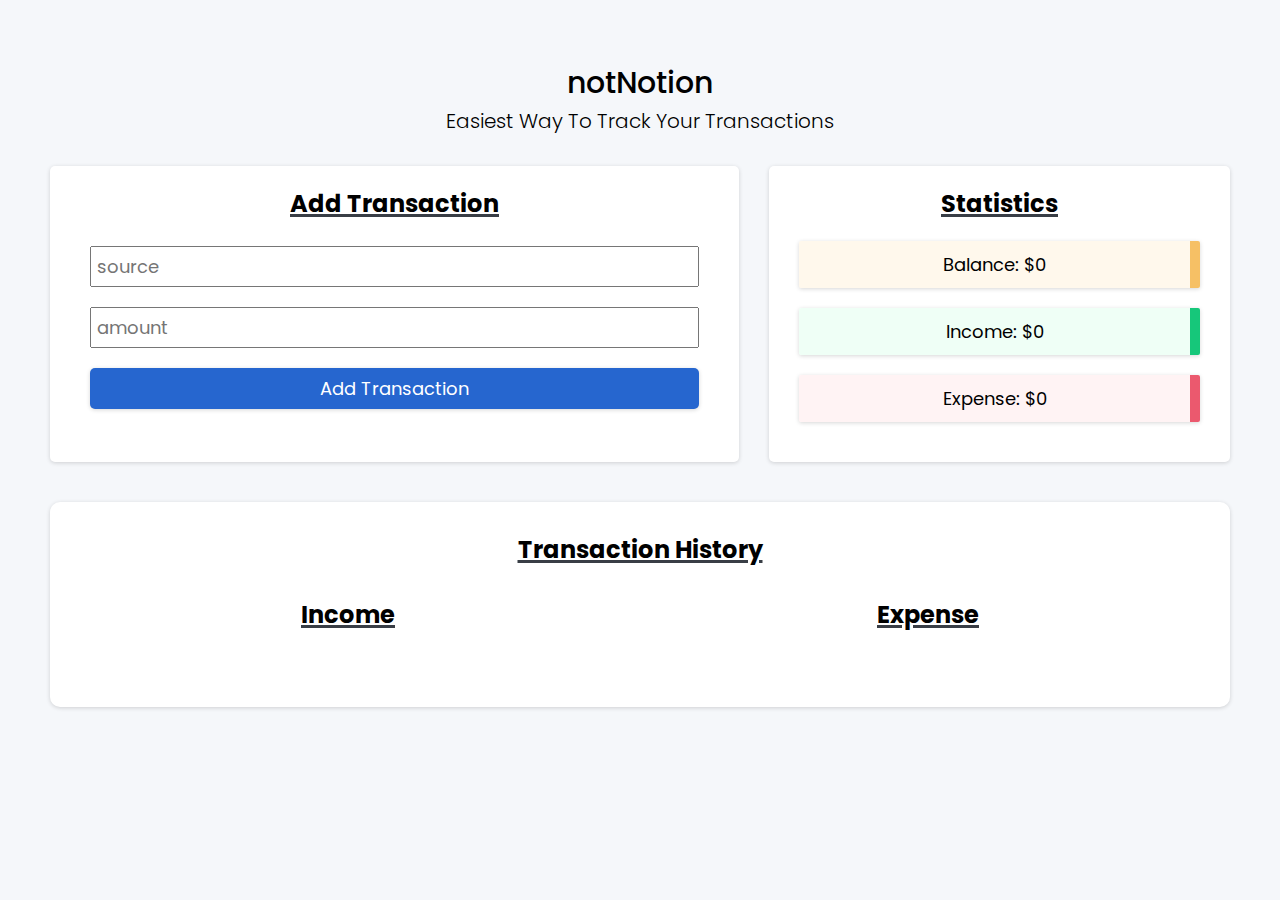
<file: budgetTracker.html>
<!DOCTYPE html>
<html lang="en">
<head>
    <meta charset="UTF-8">
    <meta name="viewport" content="width=device-width, initial-scale=1.0">
    <title>notNotion - Easiest way to track your Transactions</title>
    <link rel="stylesheet" href="./budgetTracker.css">
</head>
<body>
    <main>
        <div class="outer-wrap">
            <div class="inner-wrap">
                <section class="heading">
                    <P class="title">notNotion</P>
                    <p class="subtitle">Easiest Way To Track Your Transactions</p>
                </section>
                <section class="transaction-control">
                     <div class="actions">
                        <h3>Add Transaction</h3>
                        <form class="add">
                            <input type="text" name="source" placeholder="source" autocomplete="off">
                            <input type="number" name="amount" placeholder="amount" autocomplete="off">
                            <input type="submit" value="Add Transaction">
                        </form>
                     </div>
                     <div class="stats">
                        <h3>Statistics</h3>
                        <p class="balance">
                            Balance: $<span id="balance"></span>
                        </p>
                        <p class="income">
                            Income: $<span id="income"></span>
                        </p>
                        <p class="expense">
                            Expense: $<span id="expense"></span>
                        </p>
                     </div>
                </section>
                <section class="transaction-history">
                     <h3>Transaction History</h3>
                        <div class="records">
                            <div class="income">
                                <h3>Income</h3>
                                <ul class="income-list">
                                    <!--<li data-id="">
                                        <P>
                                            <span>Freelancing - JS Project</span>
                                            <span id="time">12:45:38 AM 12/18/2023</span>
                                        </P>
                                        <span>$700</span>
                                        <i class="bi bi-trash delete"></i>
                                    </li>-->
                                </ul>
                             </div>
                             <div class="expense">
                                <h3>Expense</h3>
                                <ul class="expense-list">
                                    <!--<li data-id="">
                                        <P>
                                            <span>Streaming Room</span>
                                            <span id="time">12:44:21 AM 12/18/2023</span>
                                        </P>
                                        <span>$49</span>
                                        <i class="bi bi-trash delete"></i>
                                    </li>-->
                                </ul>
                             </div>
                        </div>
                </section>
            </div>
        </div>
        
    </main>
    <script src="./budgetTracker.js"></script>
</body>
</html>
</file>
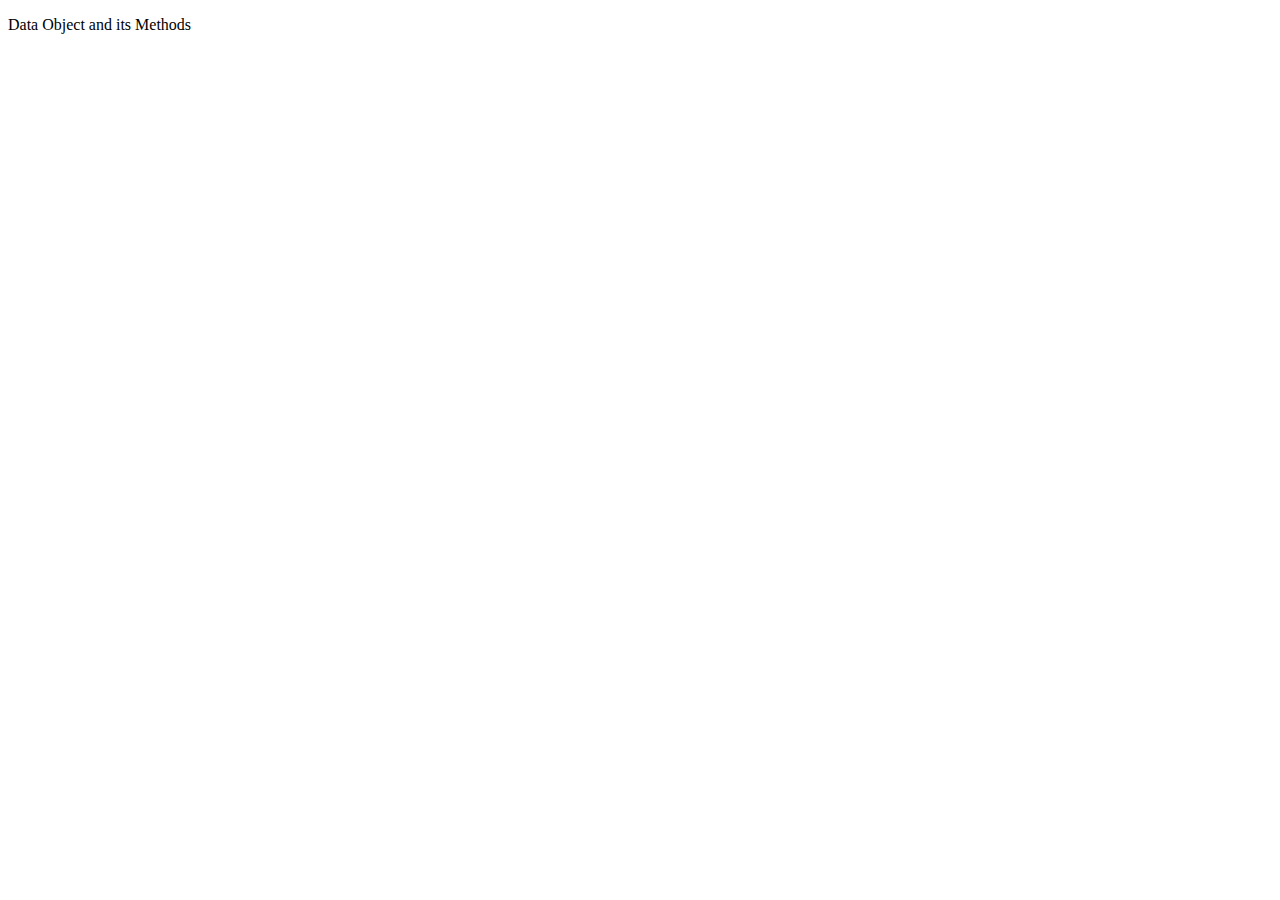
<file: date.html>
<!DOCTYPE html>
<html lang="en">
<head>
    <meta charset="UTF-8">
    <meta name="viewport" content="width=device-width, initial-scale=1.0">
    <title>Date</title>
</head>
<body>
    <P>Data Object and its Methods</P>
    <script src="./date.js"></script>
</body>
</html>
</file>
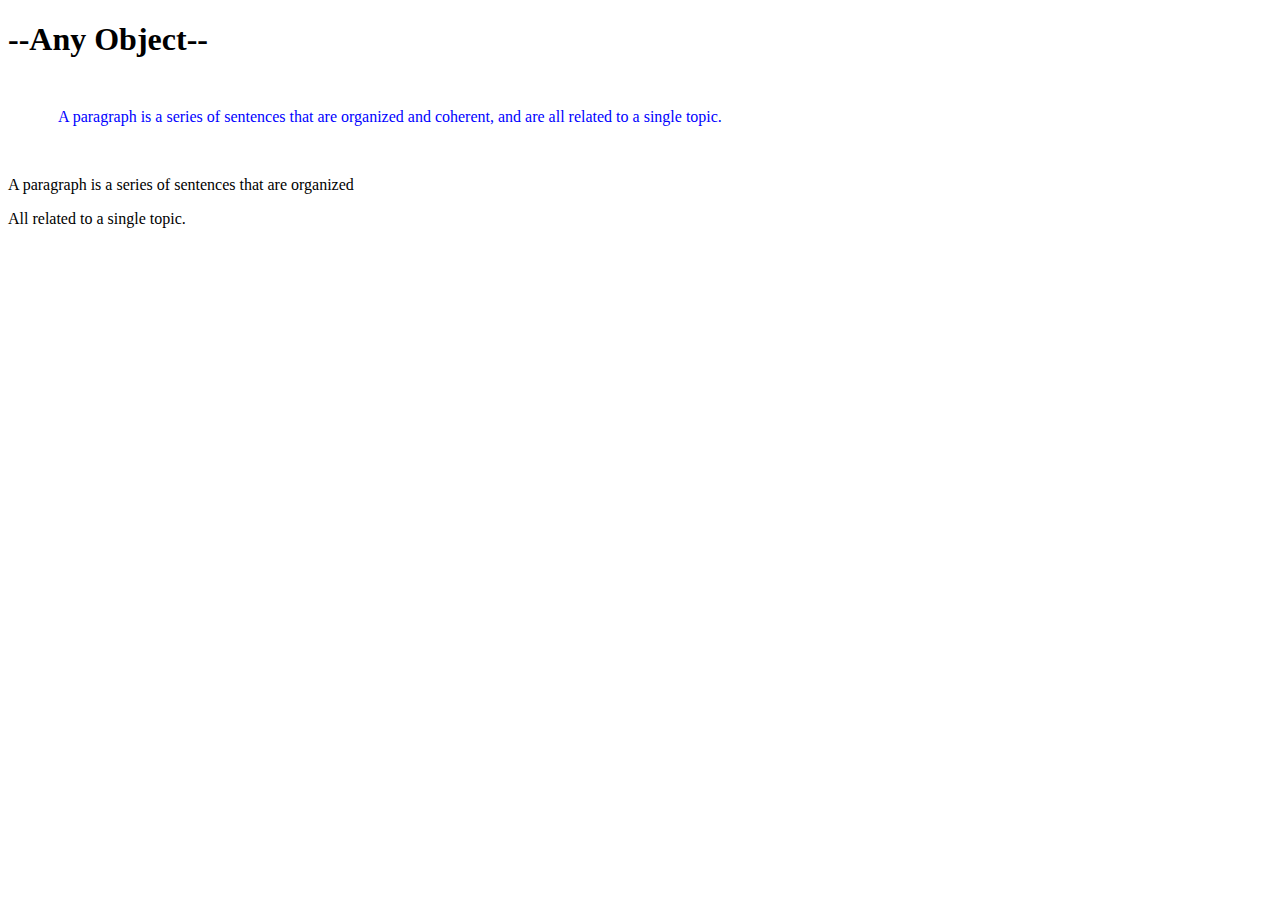
<file: dom.html>
<!DOCTYPE html>
<html lang="en">
<head>
    <meta charset="UTF-8">
    <meta name="viewport" content="width=device-width, initial-scale=1.0">
    <title>DOM</title>
    <script src="./dom.css"></script>
</head>
<body>
    <H1 class="heading">Document Object Model</H1>
    <div>
    <p id="re">A paragraph is a series of sentences that are organized and coherent,
        and are all related to a single topic. </p>
    <p>A paragraph is a series of sentences that are organized</p>
    <p>All related to a single topic.</p>
    </div>
    <script src="./dom.js"></script>
   
</body>
</html>
</file>
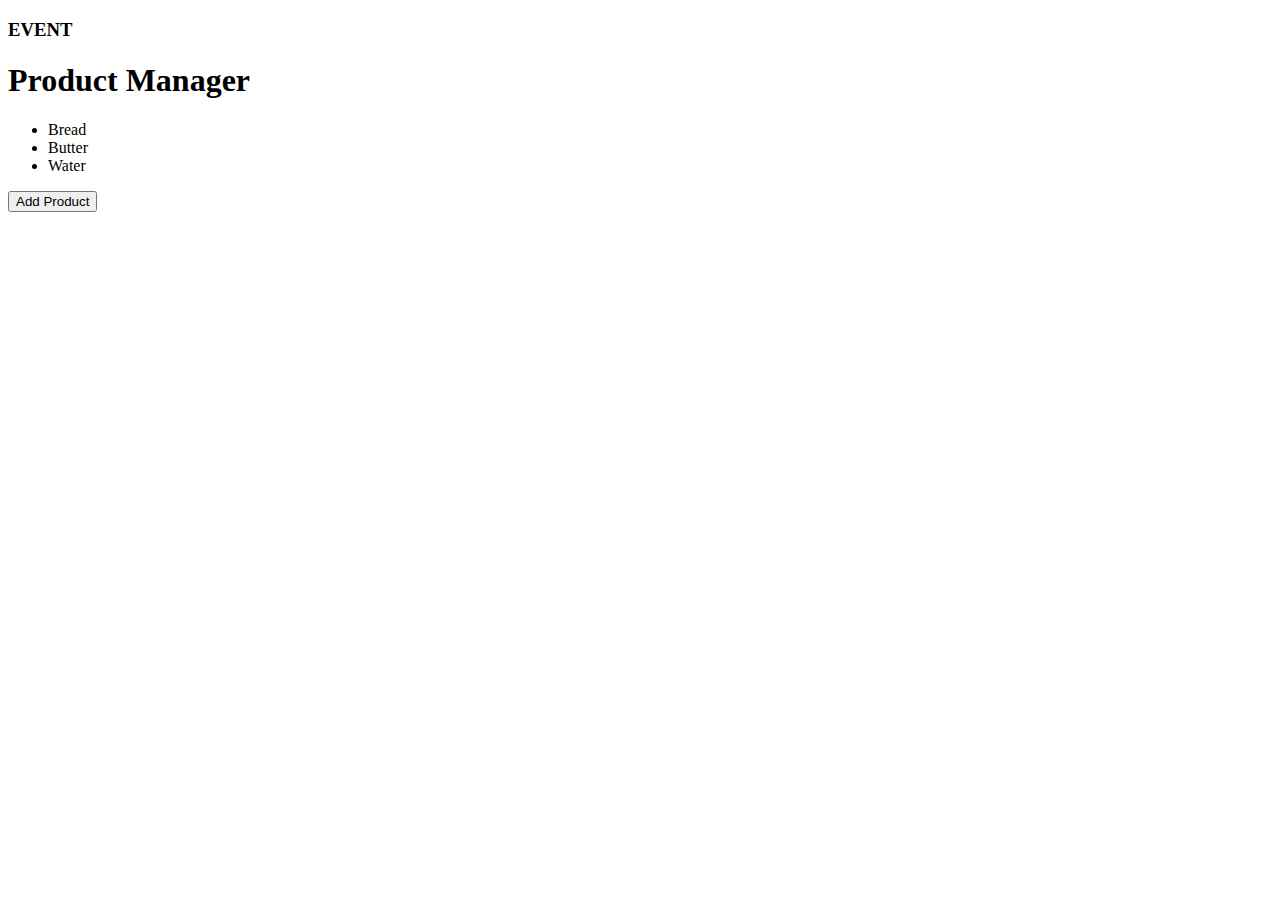
<file: event.html>
<!DOCTYPE html>
<html lang="en">
<head>
    <meta charset="UTF-8">
    <meta name="viewport" content="width=device-width, initial-scale=1.0">
    <title>event</title>
</head>
<body>
    <h3>EVENT</h3>
    <div class="container">
        <h1>Product Manager</h1>
        <ul>
            <li class="active">Bread</li>
            <li>Butter</li>
            <li>Water</li>
        </ul>
        <button>Add Product</button>
        <script src="./event.js"></script>
    </div>
</body>
</html>
</file>
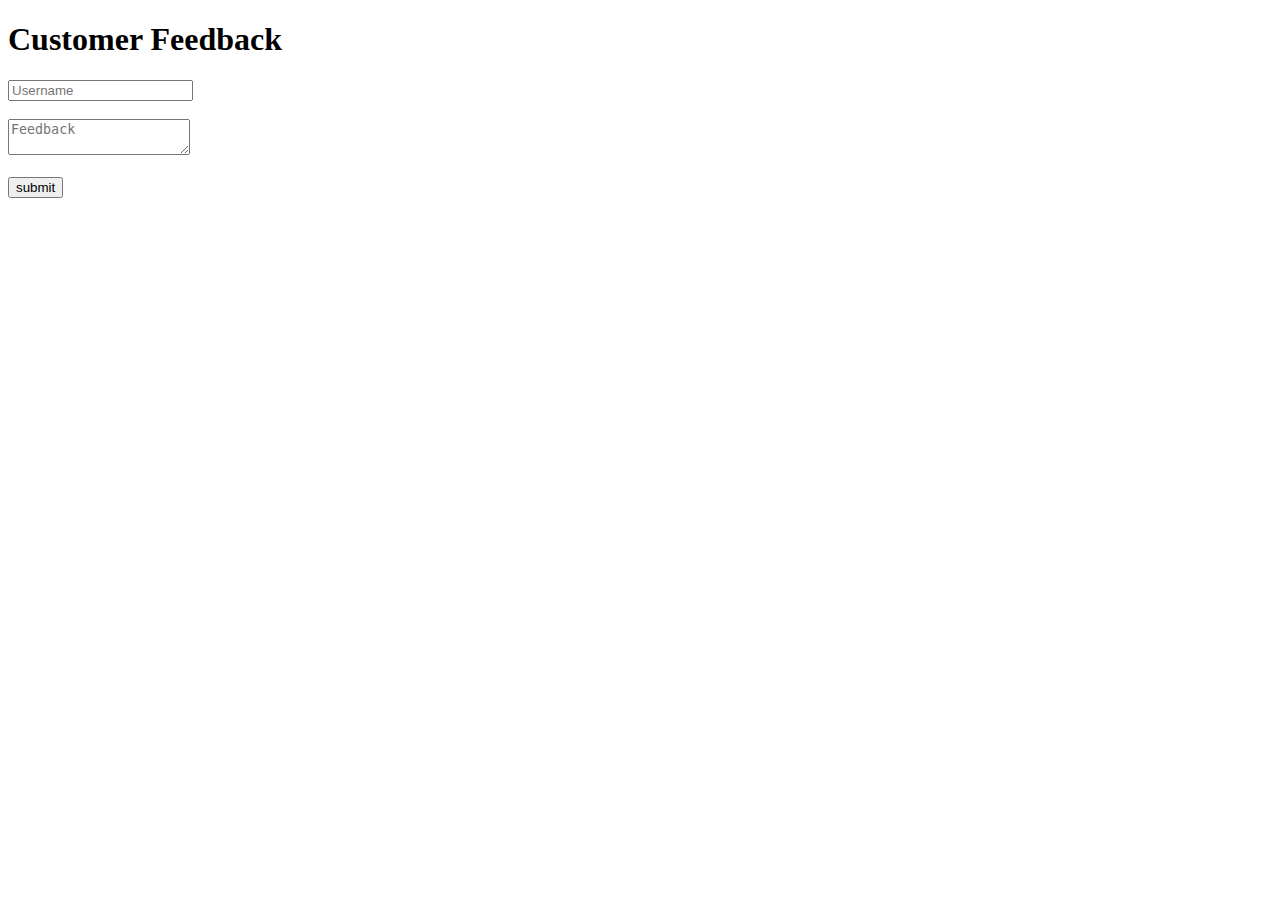
<file: form.html>
<!DOCTYPE html>
<html lang="en">
<head>
    <meta charset="UTF-8">
    <meta name="viewport" content="width=device-width, initial-scale=1.0">
    <title>Form</title>
</head>
<body>
    <div class="container">
        <h1>Customer Feedback</h1>
        <form onsubmit="displayData(event)" class="feedback-form">
            <div>
            <input onkeyup="usernameValidation(event)" type="text" id="username" placeholder="Username" autocomplete="off">
        </div>
        <br>
        <div>
            <textarea id="feedback" placeholder="Feedback" autocomplete="off"></textarea>
        </div>
        <br>
        <div>
            <input type="submit" id="submit" value="submit"> 
        </div>
        </form>
        <p></p>
    </div>
    <script src="./script.js"></script>
</body>
</html>
</file>
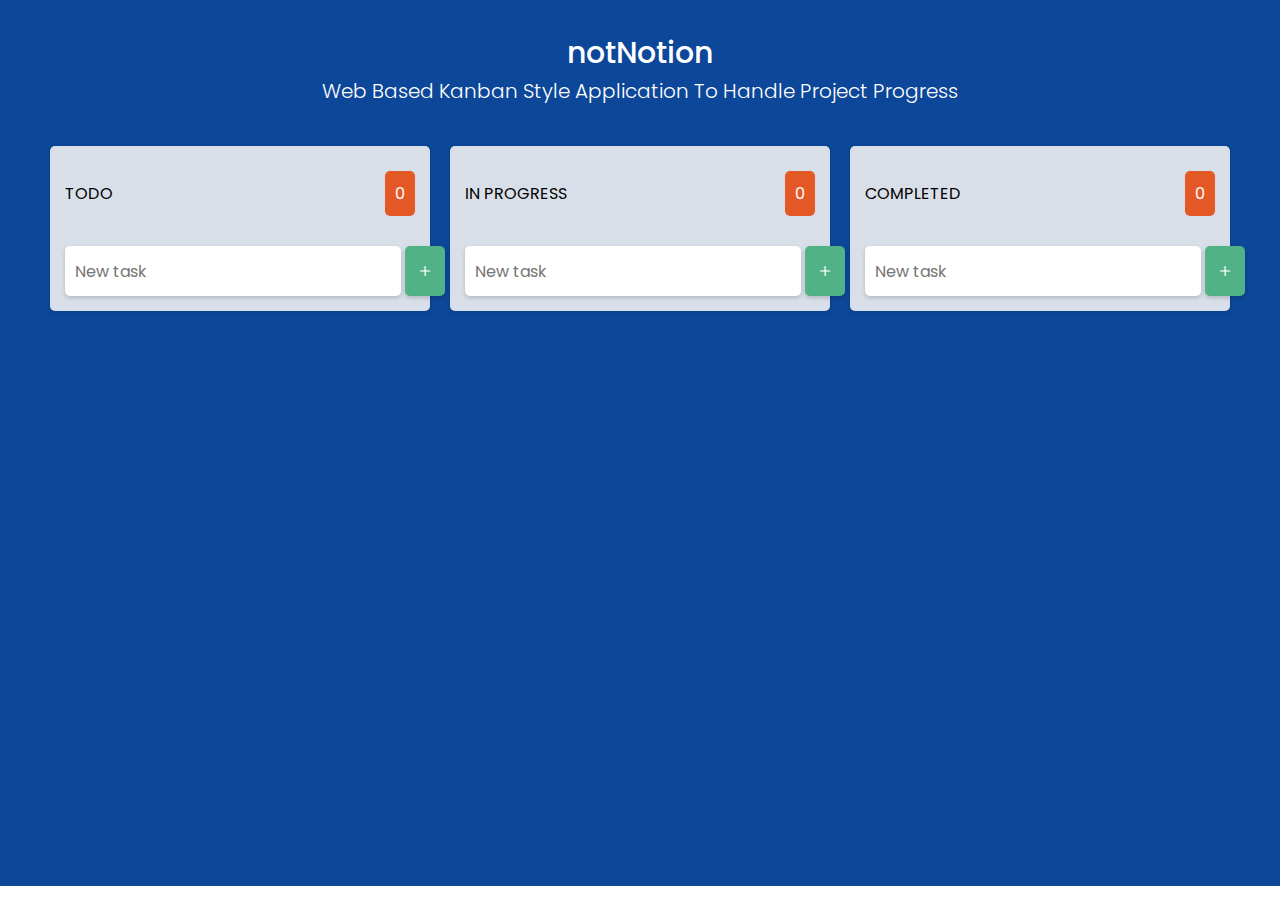
<file: kanban.html>
<!DOCTYPE html>
<html lang="en">
<head>
    <meta charset="UTF-8">
    <meta name="viewport" content="width=device-width, initial-scale=1.0">
    <title>notNotion - Web Based Kanban Style Application To Handle Project Progress</title>
    <link rel="stylesheet" href="./kanban.css">
</head>
<body>
    <main>
        <div class="outer-wrap">
            <div class="inner-wrap">
                <section class="heading">
                    <p class="title">notNotion</p>
                    <p class="subtitle">Web Based Kanban Style Application To Handle Project Progress</p>
                </section>
                <section class="kanban">
                    <div class="taskbox">
                        <div class="title">
                            <P>TODO</P>
                            <span class="todo">0</span>
                        </div>
                        <div class="cards todo" data-id="0">
                        
                        </div>
                        <form class="add">
                            <input type="text" name="task" placeholder="New task" autocomplete="off" maxlength="30">
                            <button class="bi bi-plus" data-id="0" name="submit"></button>
                        </form>
                    </div>
                    <div class="taskbox">
                        <div class="title">
                            <P>IN PROGRESS</P>
                            <span class="pending">0</span>
                        </div>
                        <div class="cards pending" data-id="1">
                            
                        </div>
                        <form class="add">
                            <input type="text" name="task" placeholder="New task" autocomplete="off" maxlength="30">
                            <button class="bi bi-plus" data-id="1" name="submit"></button>
                        </form>
                    </div>
                    <div class="taskbox">
                        <div class="title">
                            <P>COMPLETED</P>
                            <span class="completed">0</span>
                        </div>
                        <div class="cards completed" data-id="2">
                           
                        </div>
                        <form class="add">
                            <input type="text" name="task" placeholder="New task" autocomplete="off" maxlength="30">
                            <button class="bi bi-plus" data-id="2" name="submit"></button>
                        </form>
                    </div>
                </section>
            </div>
        </div>
    </main>
    <script type="module" src="./kanban.js"></script>
</body>
</html>
</file>
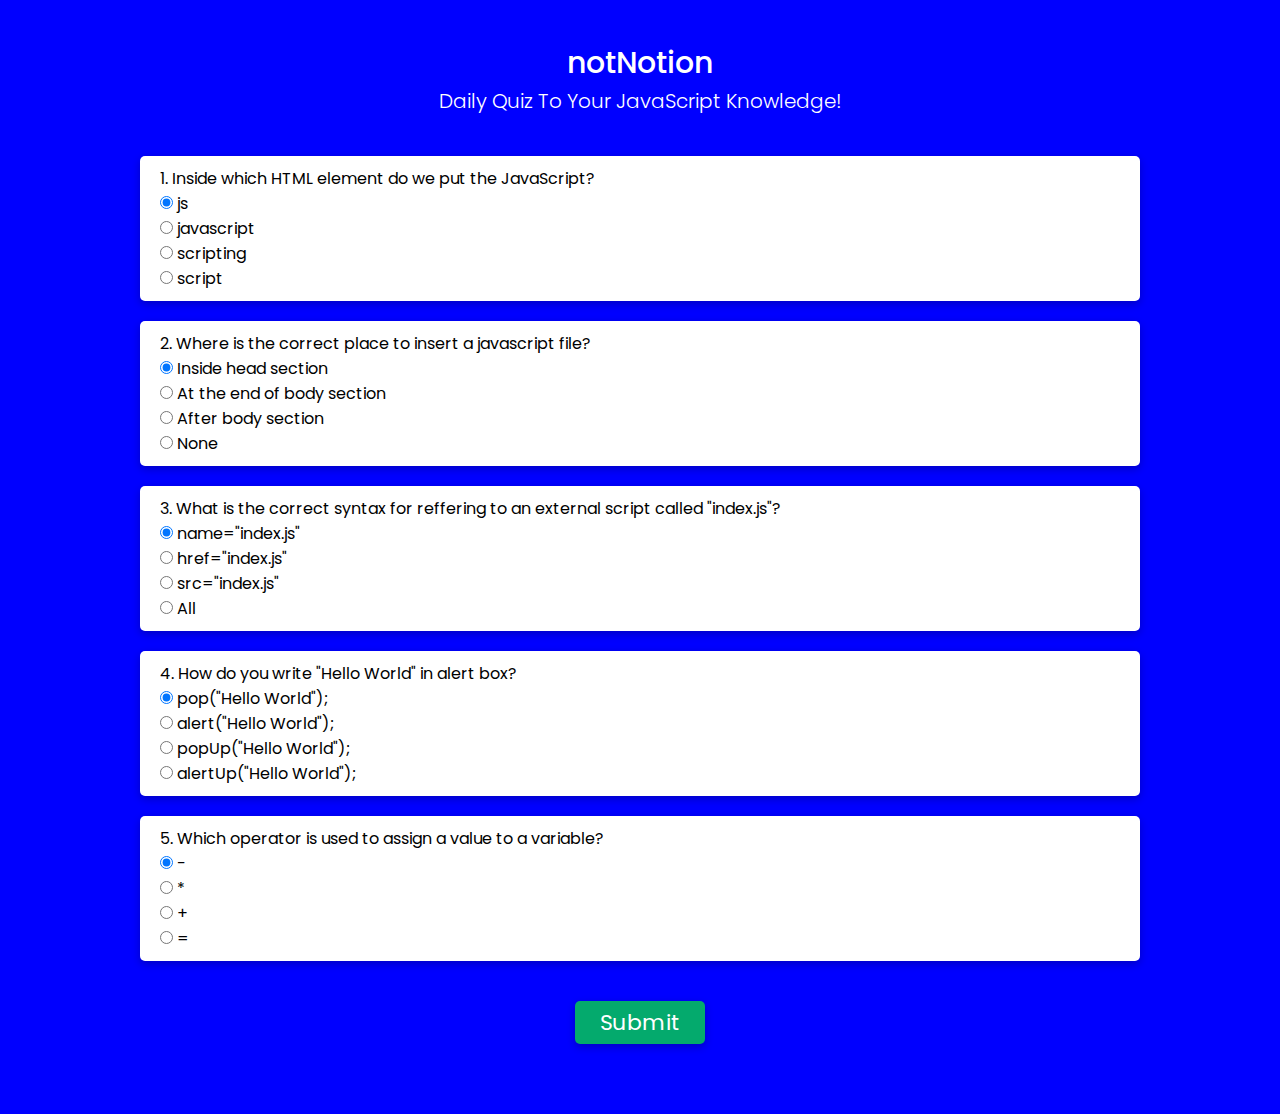
<file: project1.html>
<!DOCTYPE html>
<html lang="en">
<head>
    <meta charset="UTF-8">
    <meta name="viewport" content="width=device-width, initial-scale=1.0">
    <title>notNotion - Daily Quiz To Your JavaScript Knowledge!</title>
    <link rel="stylesheet" href="./project1.css">
</head>
<body>
    <main>
        <section class="quiz">
            <div class="heading">
                <P class="title">notNotion</P>
                <p class="subtitle">Daily Quiz To Your JavaScript Knowledge!</p>
            </div>
            <div class="result hide">
                <p></p>
                <p class="reload">
                <button onclick="document.location.reload(true)">Try Again?</button>
                </p>
            </div>
            <form class="quiz-form">
                        <div class="question">
                            <p>1. Inside which HTML element do we put the JavaScript? </p>
                                <div>
                                    <input type="radio"  name="q1" value="A" checked>
                                    <label>js</label>
                                </div>
                                <div>
                                    <input type="radio"  name="q1" value="B">
                                    <label>javascript</label>
                                </div>
                                <div>
                                    <input type="radio"  name="q1" value="C" >
                                    <label>scripting</label>
                                </div>
                                <div>
                                    <input type="radio"  name="q1" value="D" >
                                    <label>script</label>
                                </div>
                        </div>
                        <div class="question">
                            <p>2. Where is the correct place to insert a javascript file?</p>
                                <div>
                                    <input type="radio"  name="q2" value="A" checked>
                                    <label>Inside head section</label>
                                </div>
                                <div>
                                    <input type="radio"  name="q2" value="B">
                                    <label>At the end of body section</label>
                                </div>
                                <div>
                                    <input type="radio"  name="q2" value="C" >
                                    <label>After body section</label>
                                </div>
                                <div>
                                    <input type="radio"  name="q2" value="D" >
                                    <label>None</label>
                                </div>
                        </div>
                        <div class="question">
                            <p>3. What is the correct syntax for reffering to an external script called "index.js"?</p>
                                <div>
                                    <input type="radio"  name="q3" value="A" checked>
                                    <label>name="index.js"</label>
                                </div>
                                <div>
                                    <input type="radio"  name="q3" value="B">
                                    <label>href="index.js"</label>
                                </div>
                                <div>
                                    <input type="radio"  name="q3" value="C" >
                                    <label>src="index.js"</label>
                                </div>
                                <div>
                                    <input type="radio"  name="q3" value="D" >
                                    <label>All</label>
                                </div>
                        </div>
                        <div class="question">
                            <p>4. How do you write "Hello World" in alert box?</p>
                                <div>
                                    <input type="radio"  name="q4" value="A" checked>
                                    <label>pop("Hello World");</label>
                                </div>
                                <div>
                                    <input type="radio"  name="q4" value="B">
                                    <label>alert("Hello World");</label>
                                </div>
                                <div>
                                    <input type="radio"  name="q4" value="C" >
                                    <label>popUp("Hello World");</label>
                                </div>
                                <div>
                                    <input type="radio"  name="q4" value="D" >
                                    <label>alertUp("Hello World");</label>
                                </div>
                        </div>
                        <div class="question">
                            <p>5. Which operator is used to assign a value to a variable?</p>
                                <div>
                                    <input type="radio"  name="q5" value="A" checked>
                                    <label>-</label>
                                </div>
                                <div>
                                    <input type="radio"  name="q5" value="B">
                                    <label>*</label>
                                </div>
                                <div>
                                    <input type="radio"  name="q5" value="C" >
                                    <label>+</label>
                                </div>
                                <div>
                                    <input type="radio"  name="q5" value="D" >
                                    <label>=</label>
                                </div>
                        </div>
                        <div class="submit">
                            <input type="submit" value="Submit">
                        </div>
            </form>

            <script src="./project1.js"></script>
          
        </section>
    </main>
</body>
</html>
</file>
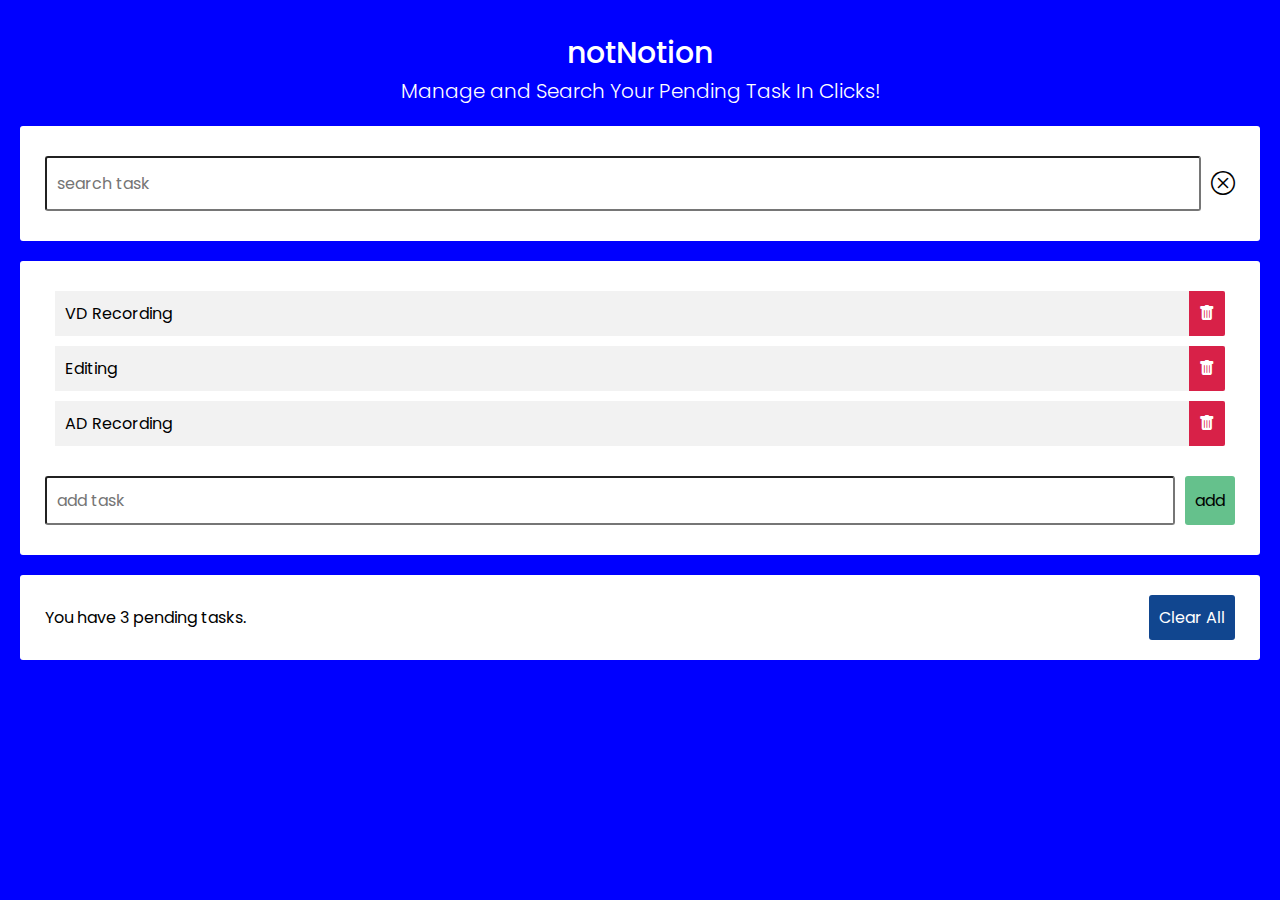
<file: todo.html>
<!DOCTYPE html>
<html lang="en">
<head>
    <meta charset="UTF-8">
    <meta name="viewport" content="width=device-width, initial-scale=1.0">
    <title>notNotion - Manage and Search Your Pending Task In Clicks</title>
    <link rel="stylesheet" href="./todo.css">
</head>
<body>
    <main>
        <div class="wrap">
            <section class="heading">
                <p class="title">notNotion</p>
                <P class="subtitle">Manage and Search Your Pending Task In Clicks!</P>
            </section>
            <section class="task-manager">
                <div class="search-box">
                    <form class="search">
                        <input type="text" name="task" placeholder="search task" autocomplete="off">
                        <i class="bi bi-x-circle reset"></i>
                    </form>
                </div>
                <div class="task-box">
                    <ul class="tasks">
                        <li>
                            <span>VD Recording</span>
                            <i class="bi bi-trash-fill delete"></i>
                        </li>
                        <li>
                            <span>Editing</span>
                            <i class="bi bi-trash-fill delete"></i>
                        </li>
                        <li>
                            <span>AD Recording</span>
                            <i class="bi bi-trash-fill delete"></i>
                        </li>
                    </ul>
                    <form class="add">
                        <input type="text" name="task" placeholder="add task" autocomplete="off">
                        <input type="submit" value="add">
                    </form>
                </div>
                <div class="message">
                    <span></span>
                    <button class="clear">Clear All</button>
                </div>
            </section>
        </div>
    </main>

    <script src="./todo.js"></script>
    
</body>
</html>
</file>
<file: budgetTracker.css>
@import url('https://fonts.googleapis.com/css2?family=Poppins:ital,wght@0,100;0,200;0,300;0,400;0,500;0,600;0,700;0,800;0,900;1,100;1,200;1,300;1,400;1,500;1,600;1,700;1,800;1,900&display=swap');
@import url("https://cdn.jsdelivr.net/npm/bootstrap-icons@1.11.2/font/bootstrap-icons.min.css");

:root {
    --box-shadow: rgba(0, 0, 0, 0.16) 0px 1px 4px;
}

* {
    margin: 0px;
    padding: 0px;
    box-sizing: border-box;
    font-size: 16px;
    font-family: 'poppins', sans-serif;
    text-decoration: none;
    list-style: none;
}

.outer-wrap {
    width: 100%;
    min-height: 100vh;
    background-color: #f5f7fa;
    padding: 30px
}

.inner-wrap {
    max-width: 1200px;
    margin: auto;
}

.heading {
    margin: 30px auto;
     padding: 0px 20px;
}

.heading .title {
    font-size: 30px;
    font-weight: 500;
    text-align: center;
    color: #000000;
}

.heading .subtitle {
    font-size: 20px;
    font-weight: 300;
    text-align: center;
    color: #000000;
}

.transaction-control {
    display: flex;
    justify-content: space-around;
    flex-wrap: wrap;
    gap: 10px;
    margin: 30px auto;
}

.actions, .stats {
    flex-grow: 1;
    background-color: #ffffff;
    padding: 20px;
    box-shadow: var(--box-shadow);
    border-radius: 5px;
    margin: 0px 10px;
}

h3 {
    text-align: center;
    margin-bottom: 15px;
    text-decoration: underline solid #393E46 3px;
    font-size: 24px;
}

.actions .add{
    display: flex;
    flex-direction: column;
    margin: 10px;
}

.actions .add input {
    font-size: 18px;
    padding: 5px;
    margin: 10px;
}

.actions .add input[type="submit"] {
    padding: 7px 15px;
    border: 0px;
    border-radius: 5px;
    background-color: #2666CF;
    color: #ffffff;
    cursor: pointer;
    box-shadow: var(--box-shadow); 
}

.stats p{
    background-color: #bed7ff;
    margin: 20px 10px;
    padding: 10px 20px;
    box-shadow: var(--box-shadow);
    font-size: 18px;
    border-radius: 2px;
    text-align: center;
}

.stats p.balance {
    background-color: #fff2dd92;
    border-right: 10px solid #F6c065;
}

.stats p.income {
    background-color: #e7fff1ad;
    border-right: 10px solid #16c77a;
}

.stats p.expense {
    background-color: #ffeef0bb;
    border-right: 10px solid #EB596E;
}

.transaction-history {
    margin: 40px 10px;
    background-color: #ffffff;
    border-radius: 10px;
    padding: 30px 0px;
    box-shadow: var(--box-shadow);
}

.records {
    display: flex;
    justify-content: space-around;
    flex-wrap: wrap;
    gap: 20px;
    margin: 20px;
}

.records div {
    flex-grow: 1;
    padding: 10px;
}

.records li {
    display: flex;
    justify-content: space-between;
    background-color: #ffffff;
    padding: 10px;
    margin: 12px 0px;
    min-width: 250px;
    box-shadow: var(--box-shadow);
}

.records .income li {
    border-left:10px solid #2ECC71;
}

.records .expense li {
    border-left:10px solid #DF5E5E;
}

.records li p:first-child {
    flex-grow: 1;
    display: flex;
    flex-direction: column;
}

.records i.delete {
    margin-left: 15px;
    color: #082032;
    cursor: pointer;
    font-size: 18px;
}

.records i.delete:hover {
  color: #842B51
}

.records span#time {
    color: #717171;
    font-size: 12px;
}

.records span {
    font-size: 18px;
}

.stats p span {
    font-size: 18px;
}
</file>
<file: kanban.css>
@import url('https://fonts.googleapis.com/css2?family=Poppins:ital,wght@0,100;0,200;0,300;0,400;0,500;0,600;0,700;0,800;0,900;1,100;1,200;1,300;1,400;1,500;1,600;1,700;1,800;1,900&display=swap');
@import url("https://cdn.jsdelivr.net/npm/bootstrap-icons@1.11.2/font/bootstrap-icons.min.css");

:root {
    --box-shadow: rgba(0, 0, 0, 0.16) 0px 1px 4px;
}

* {
    margin: 0px;
    padding: 0px;
    box-sizing: border-box;
    font-size: 16px;
    font-family: 'poppins', sans-serif;
    text-decoration: none;
    list-style: none;
}

.outer-wrap{
    width: 100%;
    min-height: 100hv;
    background-color: #0D479A;
    padding: 30px;
}

.inner-wrap{
    max-width: 1200px;
    margin: auto;
}

.heading{
    margin-bottom: 30px;
}

.heading .title{
    font-size: 30px;
    color: #ffffff;
    font-weight: 500;
    text-align: center;

}

.heading .subtitle{
    font-size: 20px;
    color: #ffffff;
    font-weight: 300;
    text-align: center;
}

.kanban{
    display: flex;
    justify-content: space-evenly;
    align-items: flex-start;
    min-height: 80vh;
}

.taskbox{
    background-color: #d9dfe9;
    padding: 15px;
    border-radius: 5px;
    min-width: 325px;
    max-width: 500px;
    box-shadow: var(--box-shadow);
    margin: 10px;
    display: flex;
    flex-direction: column;
}

.taskbox .title{
    display: flex;
    justify-content: space-between;
    align-items: center;
    padding: 10px 0px;
}

.taskbox .title span{
    background-color: #e45826;
    color: #ffffff;
    padding: 10px;
    font-size: 16px;
    border-radius: 5px;
}

.cards{
    padding: 10px 5px;
}

.card{
    background-color: #ffffff;
    margin: 10px 0px;
    padding: 10px;
    border-radius: 5px;
    display: flex;
    flex-direction: column;
    box-shadow: var(--box-shadow);
}

.card input{
    background-color: #ffffff;
    margin: 10px 0px;
    padding: 10px;
    border-radius: 5px;
    box-shadow: rgba(99,99,99,0.2) 0px 2px 8px 0px;
    border: 0px;
}

.card div{
    display: flex;
    justify-content: space-between;
}

.card div span{
    font-size: 12px;
    padding: 5px 0px;
    align-self: center;
}

.card div span.task-id{
    background-color: #002366;
    padding: 5px;
    color: #ffffff;
    border-radius: 5px;
}

.card .delete {
    background-color: #e20000;
}

.card .update{
    background-color: #005ed8;
}

.card .edit{
    background-color: #646464;
}

.card.dragging{
    opacity: 0.4;
}

.card button{
    color: #ffffff;
    font-size: 14px;
    padding: 8px;
    border-radius: 5px;
    cursor: pointer;
    margin-left: 1px;
    border: 0px;
    box-shadow: rgba(0,0,0,0.13) 0px 2px 4px;
}

.hide{
    display: none;
}

.add{
    display: flex;
}

.add input{
    flex-grow: 1;
    padding: 10px;
    border-radius: 5px;
    border: 0px;
    font-size: 16px;
    box-shadow: rgba(0, 0, 0, 0.18) 0px 2px 4px;
}

.add button{
    background-color: #50b286;
    color: #ffffff;
    font-size: 20px;
    padding: 10px;
    border: 0px;
    border-radius: 5px;
    cursor: pointer;
    margin-left: 4px;
    box-shadow: rgba(0, 0, 0, 0.18) 0px 2px 4px;
}

@media (max-width: 1080px){
    .kanban{
        flex-direction: column;
        align-items: center;
    }
}
</file>
<file: project1.css>
@import url('https://fonts.googleapis.com/css2?family=Poppins:ital,wght@0,100;0,200;0,300;0,400;0,500;0,600;0,700;0,800;0,900;1,100;1,200;1,300;1,400;1,500;1,600;1,700;1,800;1,900&display=swap');
@import url("https://cdn.jsdelivr.net/npm/bootstrap-icons@1.11.2/font/bootstrap-icons.min.css");

:root{
    --box-shadow: rgba(0, 0, 0, 0.24) 0px 3px 8px;
}

* {
    margin: 0px;
    padding: 0px;
    box-sizing: border-box;
    font-size: 16px;
    font-family: 'poppins', sans-serif;
    text-decoration: none;
    list-style: none;
}

.quiz {
    background-color: blue;
    padding: 30px;
}

.heading {
    margin: 10px auto 40px auto;
}

.heading .title {
    font-size: 30px;
    color: #ffffff;
    font-weight: 500;
    text-align: center;
}

.heading .subtitle{
    font-size: 20px;
    color: #ffffff;
    font-weight: 300;
    text-align: center;
}

.result {
    text-align: center;
    min-width: 350px;
    max-width: 400px;
    margin: 20px auto;
    border-radius: 5px;
    background-color: #ffffff;
    box-shadow: var(--box-shadow);
}

.result p:first-child{
    padding: 10px 20px;
}

.hide {
    display: none;
}

.reload button {
    background-color: #03a369;
    color: #ffffff;
    padding: 10px 20px;
    border-radius: 0px 0px 5px 5px;
    width: 100%;
    border: 0px;
}

.reload button:hover{
    background-color: #03a369;
    cursor: pointer;
}

.question {
    background-color: #ffffff;
    padding: 10px 20px;
    border-radius: 5px;
    margin: 20px 0px;
    box-shadow: var(--box-shadow);
}

.correct {
    background-color: aquamarine;
}

.wrong {
    background-color: darksalmon;
}

.submit {
    text-align: center;
    color: #ffffff;
    padding: 10px 20px;
    border-radius: 5px 5px 5px 5px;
    border: 0px;
    margin: 30px 0px;
}

.quiz-form {
    max-width: 1000px;
    margin: auto;
}

.submit input {
    background-color: #04AA6D;
    padding: 5px 25px;
    color: #ffffff;
    font-size: 22px;
    border-radius: 5px;
    box-shadow: var(--box-shadow);
    border: 0px;
}

.submit input:hover {
    cursor: pointer;
}
</file>
<file: todo.css>
@import url('https://fonts.googleapis.com/css2?family=Poppins:ital,wght@0,100;0,200;0,300;0,400;0,500;0,600;0,700;0,800;0,900;1,100;1,200;1,300;1,400;1,500;1,600;1,700;1,800;1,900&display=swap');
@import url("https://cdn.jsdelivr.net/npm/bootstrap-icons@1.11.2/font/bootstrap-icons.min.css");

:root {
    --box-shadow: rgba(0, 0, 0, 0.24) 0px 3px 8px;
}

* {
    margin: 0px;
    padding: 0px;
    box-sizing: border-box;
    font-size: 16px;
    font-family: 'poppins', sans-serif;
    text-decoration: none;
    list-style: none;
}

.hide {
  display: none !important;
}

.wrap {
    background-color: blue;
    min-height: 100vh;
    padding: 20px;
}

.heading {
   margin: 10px 40px auto; 
}
 .heading .title {
    font-size: 30px;
    color: white;
    font-weight: 500;
    text-align: center;
 }

 .heading .subtitle {
    font-size: 20px;
    color: white;
    font-weight: 300;
    text-align: center;
 }

 .task-manager {
    min-width: 350px;
    max-width: 4  50px;
    margin: auto;
 }

 .search-box, .task-box, .message {
    background-color: white;
    padding: 20px 25px;
    border-radius: 3px;
    margin: 20px 0px;
 }

 .search-box .search {
   display: flex;
   margin: 10px 0px;
 }

 .search-box input {
   border-radius: 3px;
   width: 100%;
   margin-right: 10px;
   padding: 10px;
   font-size: 16px;
 }

 .search-box i.reset {
   font-size: 24px;
   height: 100%;
   padding: 10px 0px;
   cursor: pointer;
 }

 .task-box .task {
   margin: 10px 0px;
 }

 .task-box li {
   background-color: #f2f2f2;
   margin: 10px;
   display: flex;
   justify-content: space-between;
 }

 .task-box span {
   padding: 10px;
 }

 .task-box i.delete {
    color: #ffffff;
    background-color: #D82148;
    border-radius: 0px 2px 2px 0px;
    height: 100%;
    padding: 10px;
    cursor: pointer;
 }

 .task-box .add {
   display: flex;
   margin: 30px 0px 10px 0px;

 }

 .task-box input[type="text"] {
   border-radius: 3px;
   width: 100%;
   margin-right: 10px;
   padding: 10px;
   font-size: 16px;
 }

 .task-box input[type="submit"] {
   padding: 10px;
   font-size: 16px;
   cursor: pointer;
   background-color: #65C18C;
   border: 0px;
   border-radius: 3px;
 }

 .message {
    display: flex;
    justify-content: space-between;
    align-items: center;
 }

 .message .clear {
   border: 0px;
   background-color: #11468F;
   color: #ffffff;
   cursor: pointer;
   padding: 10px;
   font-size: 16px;
   border-radius: 3px;
 }
</file>
